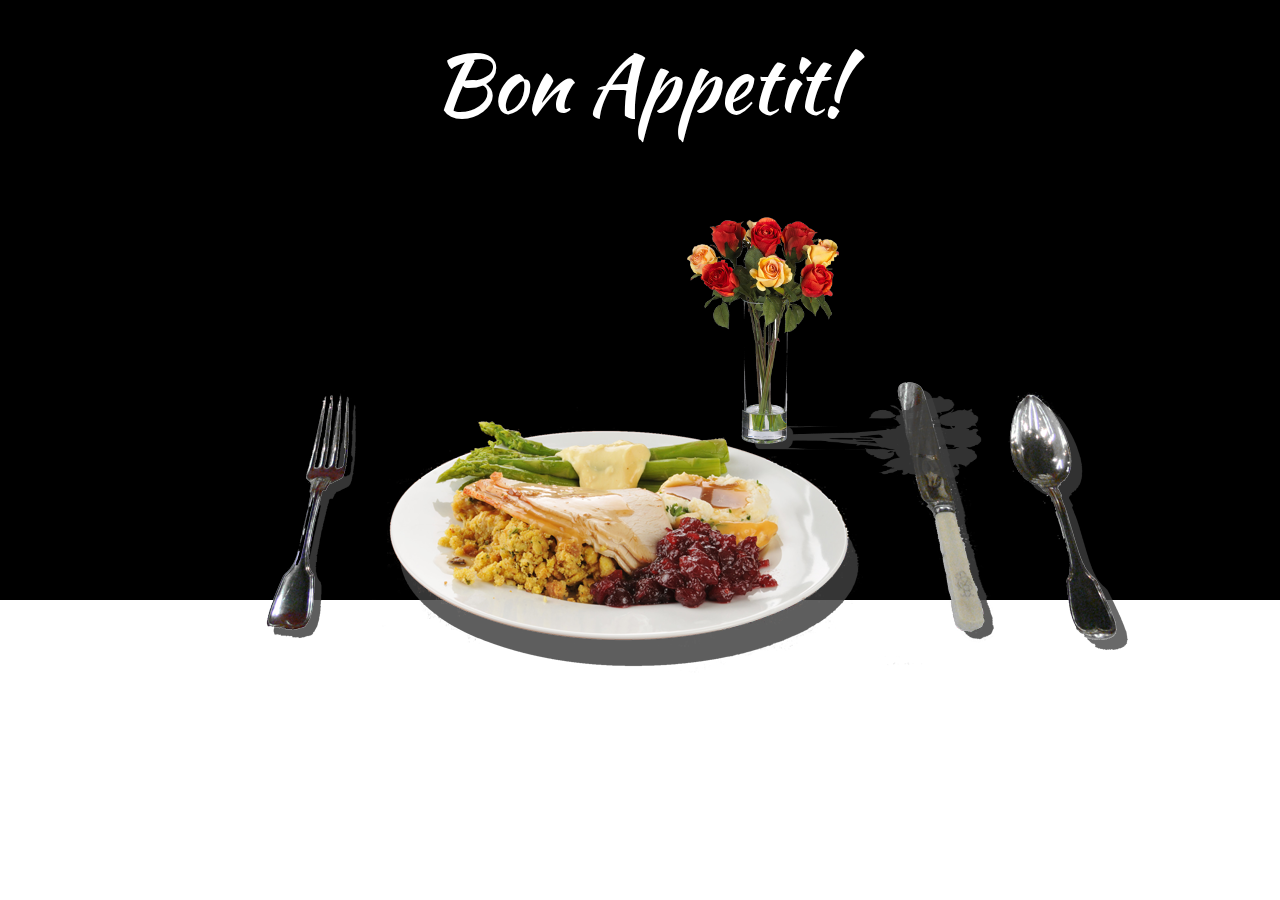
<file: solution/index.html>
<!DOCTYPE html>
<html>
<head>
	<link rel="stylesheet" type="text/css" href="assets/css/style.css">
	<link href="https://fonts.googleapis.com/css?family=Kaushan+Script" rel="stylesheet">

	<title>CSS Positioning Handson | Fall 2016</title>
</head>

<body>
	<!--The purpose of this handson is for you to familiarize yourself with how to use positioning and z-indices to move items relative to one another and to the page-->

	<div class="text">Bon Appetit!</div>

	<div class="utensils">
		<div class="fork">
			<img src="assets/img/fork.png">
		</div>
		<div class="plate"></div>

		<div class="dinner">
			<img src="assets/img/dinner.png">
		</div>

		<div class="knife">
			<img src="assets/img/knife.png">
		</div>

		<div class="spoon">
			<img src="assets/img/spoon.png">
		</div>
	</div>

	<div class="table"></div>
	
	<div class="vase">
		<img src="assets/img/flowers.png">
	</div>

</body>
</html>
</file>
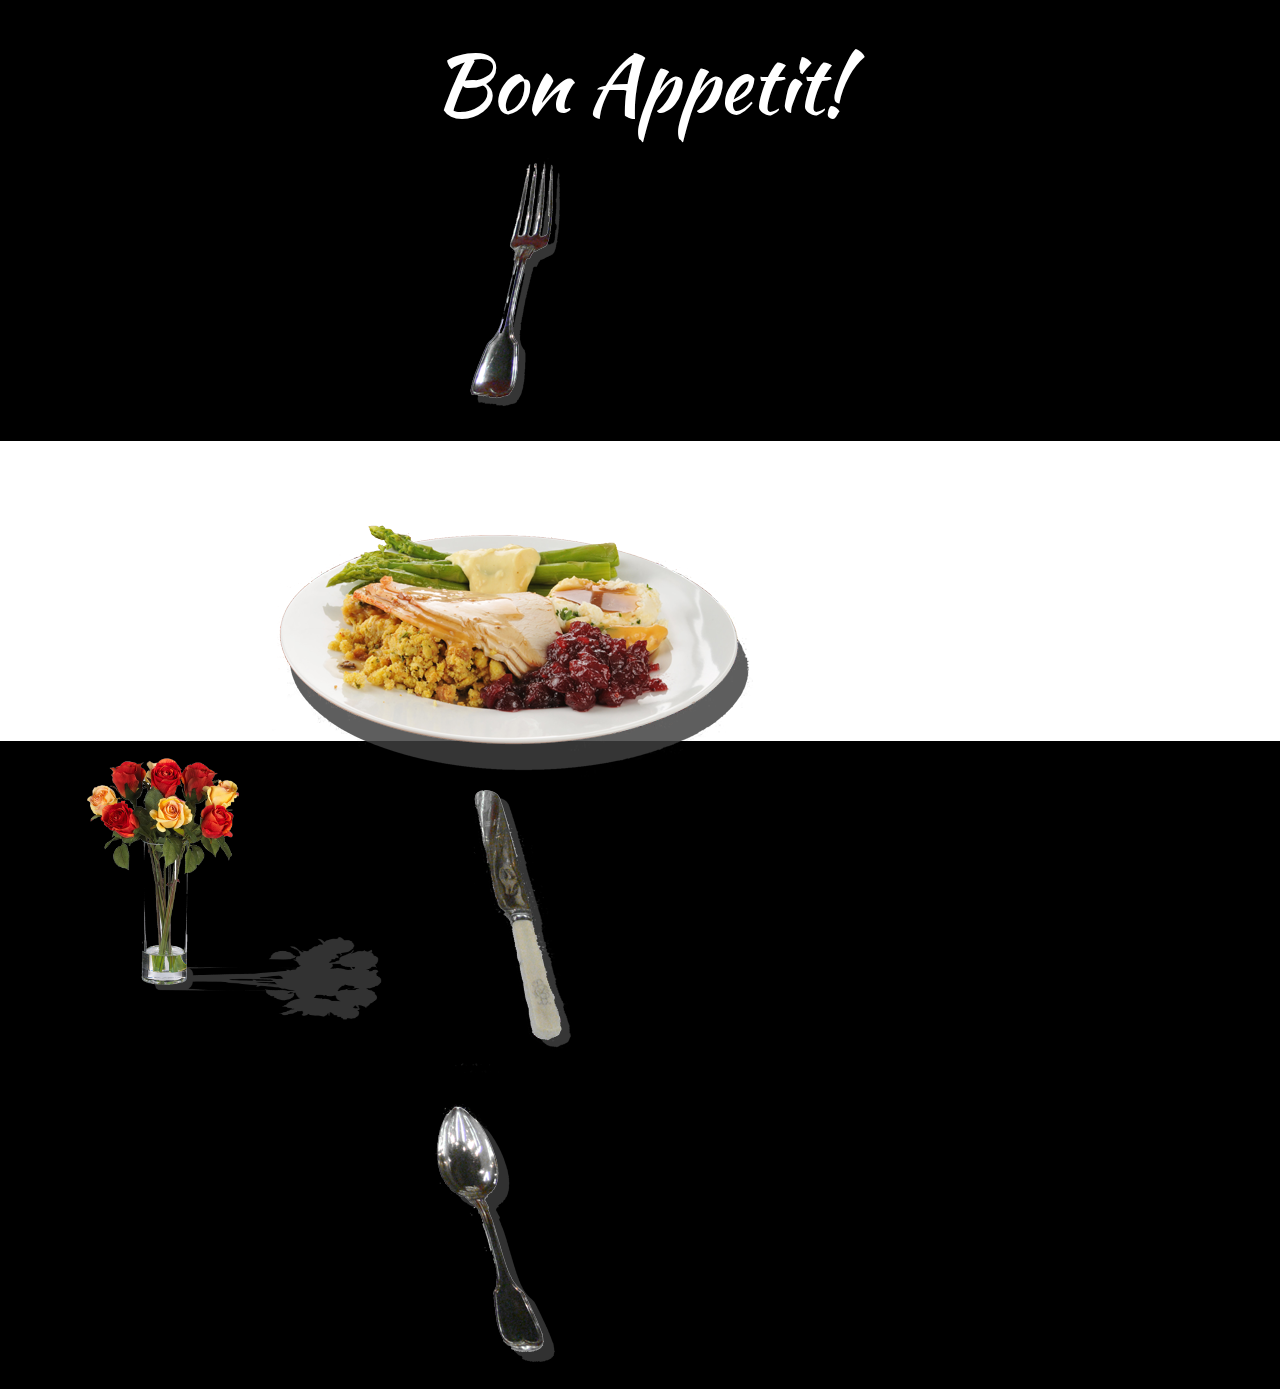
<file: starter-files/index.html>
<!DOCTYPE html>
<html>
<head>
	<link rel="stylesheet" type="text/css" href="assets/css/style.css">
	<link href="https://fonts.googleapis.com/css?family=Kaushan+Script" rel="stylesheet">

	<title>CSS Positioning Handson | Fall 2016</title>
</head>

<body>
	<!--The purpose of this handson is for you to familiarize yourself with how to use positioning and z-indices to move items relative to one another and to the page-->

	<div class="text">Bon Appetit!</div>

	<div class="utensils">
		<div class="fork">
			<img src="assets/img/fork.png">
		</div>
		<div class="dinner">
			<img src="assets/img/dinner.png">
		</div>

		<div class="knife">
			<img src="assets/img/knife.png">
		</div>

		<div class="spoon">
			<img src="assets/img/spoon.png">
		</div>
	</div>

	<div class="table"></div>
	
	<div class="vase">
		<img src="assets/img/flowers.png">
	</div>

</body>
</html>
</file>
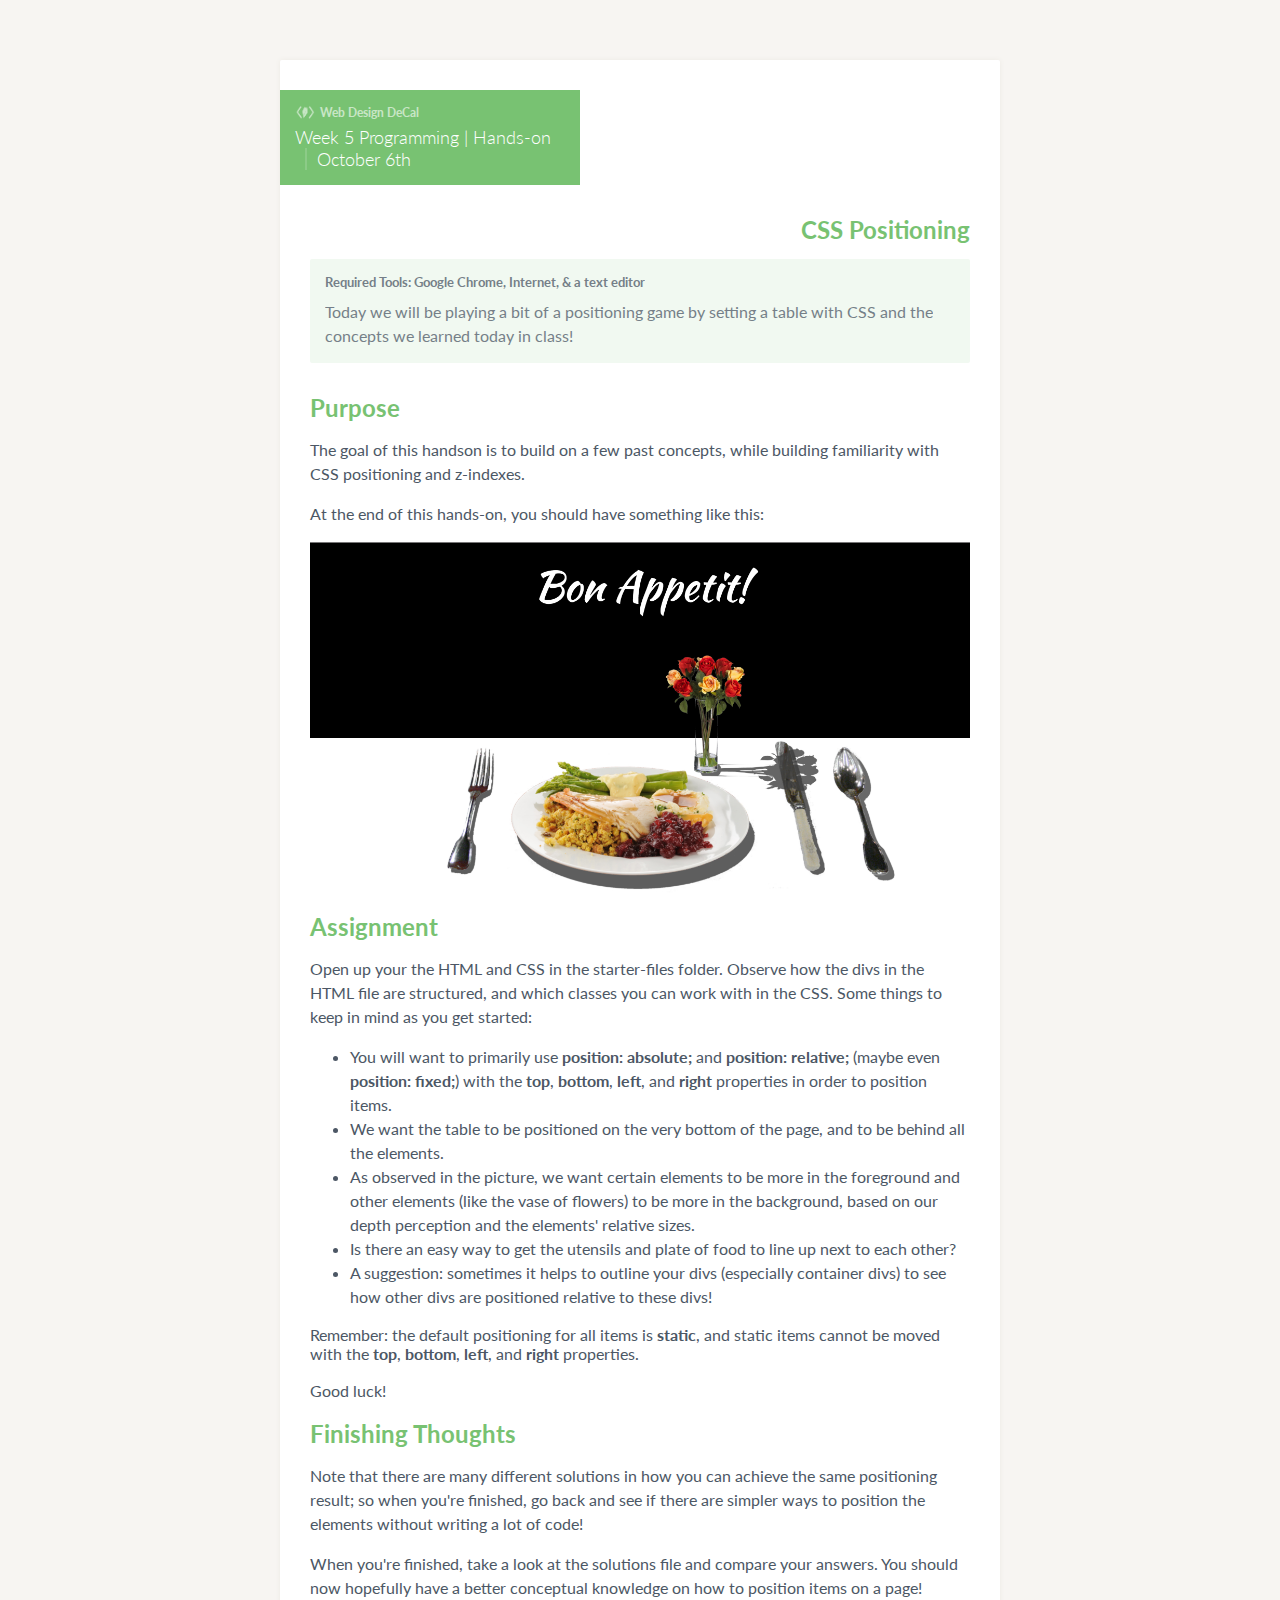
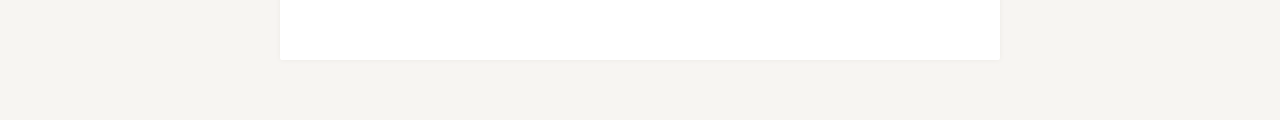
<file: instructions/instructions.html>
<html> 
<head>
    <title>WDD | Hands-on 4</title>
    <link rel="stylesheet" type="text/css" href="assets/style.css">
    <link href="http://fonts.googleapis.com/css?family=Lato:300,400,700" rel="stylesheet" type="text/css">
</head>
<body>
	<div id="container">
		<div id="header">
			<div id="header-caption">
				<div id="header-caption-logo"><img class="img-scaled" src="assets/images/logo.png" /></div>
				<div id="header-caption-name">Web Design DeCal</div>
				<div class="clear"></div>
			</div>
			<div id="header-content">
				<!-- ASSIGNMENT NAME -->
				<div id="header-title">Week 5 Programming | Hands-on</div>
				<!-- DUE DATE -->
				<div id="header-due">October 6th</div>
				<div class="clear"></div>
			</div>
		</div>
		<div class="section">
			<div class="info">
				<!-- ASSIGNMENT TITLE -->
				<div class="info-title">CSS Positioning</div>
				<div class="info-content">
					<!-- REQUIRED TOOLS -->
					<div class="info-required">Required Tools: Google Chrome, Internet, & a text editor</div>
					<!-- INTRODUCTION -->
					<div class="info-intro">Today we will be playing a bit of a positioning game by setting a table with CSS and the concepts we learned today in class!</div>
				</div>
			</div>
			<div class="body">
				<div class="body-header">Purpose</div>
				<!-- CONTENT -->
				
				<!-- Styled Tags; P, UL, LI, .caption, A, IMG-->
				<!-- Add P Tags for each paragraph -->
				<!-- Use UL LI Tags for each lists -->
				<!-- Use P Tags with "caption" class for paragraph captions (60% opacity) -->
				<!-- Use IMG Tags for assets/images -->
				<p>The goal of this handson is to build on a few past concepts, while building familiarity with CSS positioning and z-indexes.</p>
				<p>At the end of this hands-on, you should have something like this:</p>
				<img src="assets/images/example.png">
				<br>
				<br>
				<div class="body-header">Assignment</div>
				<p>Open up your the HTML and CSS in the starter-files folder. Observe how the divs in the HTML file are structured, and which classes you can work with in the CSS. Some things to keep in mind as you get started:
				<ul>
					<li>You will want to primarily use <b>position: absolute;</b> and <b>position: relative;</b> (maybe even <b>position: fixed;</b>) with the <b>top</b>, <b>bottom</b>, <b>left</b>, and <b>right</b> properties in order to position items.</li>
					<li>We want the table to be positioned on the very bottom of the page, and to be behind all the elements.</li>
					<li>As observed in the picture, we want certain elements to be more in the foreground and other elements (like the vase of flowers) to be more in the background, based on our depth perception and the elements' relative sizes.</li>
					<li>Is there an easy way to get the utensils and plate of food to line up next to each other?</li>
					<li>A suggestion: sometimes it helps to outline your divs (especially container divs) to see how other divs are positioned relative to these divs!</li>
				</ul>
				Remember: the default positioning for all items is <b>static</b>, and static items cannot be moved with the <b>top</b>, <b>bottom</b>, <b>left</b>, and <b>right</b> properties.</p>
				<p>Good luck!</p>
				<div class="body-header">Finishing Thoughts</div>
				<p>Note that there are many different solutions in how you can achieve the same positioning result; so when you're finished, go back and see if there are simpler ways to position the elements without writing a lot of code!</p>
				<p>When you're finished, take a look at the solutions file and compare your answers. You should now hopefully have a better conceptual knowledge on how to position items on a page!</p>
			</div>
		</div>
	</div>
</body>
</html>
</file>
<file: solution/assets/css/style.css>
body {
	margin: 0 auto;
	background-color: black;
	width: 100%;
}

.text {
	font-family: 'Kaushan Script', cursive;
	color: white;
	font-size: 80px;
	margin-top: 25px;
	text-align: center;
}

.table {
	width: 100%;
	height: 300px;
	background-color: white;

	/* add CSS here! */
	position: fixed;
	bottom: 0;
	z-index: -100;
}

.vase img {
	height: 300px;
}

.vase {
	/* add CSS here! */
	position: absolute;
	top: 200px;
	left: 600px;
}

.utensils {
	/* add CSS here! */
	position: relative;
	height: 300px;
	width: 80%;
	text-align: center;

	/* Uncomment the below property to see the div clearly!*/
	/*border: 1px solid red;*/
	
}

/* Uncomment one or both solutions! */

/* SOLUTION 1: Making the divs inline to each other */

.utensils {
	top: 200px;
	left: 200px;
}

.utensils div {
	display: inline-block;
}

/* SOLUTION 2: Manually moving each div */
/*
.utensils {
	top: 200px;
	left: 100px;
}

.fork {
	position: absolute;
	left: 100px;
	top: 50px;
	
}

.knife {
	position: absolute;
	left: 800px;
	top: 50px;
}

.spoon {
	position: absolute;
	left: 900px;
	top: 50px;
}

.dinner {
	position: absolute;
	left: 250px;
}
*/
</file>
<file: starter-files/assets/css/style.css>
body {
	margin: 0 auto;
	background-color: black;
	width: 100%;
}

.text {
	font-family: 'Kaushan Script', cursive;
	color: white;
	font-size: 80px;
	margin-top: 25px;
	text-align: center;
}

.table {
	width: 100%;
	height: 300px;
	background-color: white;

	/* add CSS here! */
}

.vase img {
	height: 300px;
}

.vase {
	/* add CSS here! */
}

.utensils {
	height: 300px;
	width: 80%;
	text-align: center;
}

.utensils div {
	/* OPTIONAL: add CSS here! */
}

.fork {
	/* move your fork */
}

.knife {
	/* move your knife */
}

.spoon {
	/* move your spoon */
}

.dinner {
	/* move your dinner */
}
</file>
<file: instructions/assets/style.css>
body {
    margin: 0px;
    font-family: 'Lato';
    background: #f7f5f2;
    padding: 60px;
}

a {
	color: inherit;
	text-decoration: none;
}

.img-scaled {
    width: 100%;   
}

.img-scaled-wh {
    width: 100%;
    height: 100%:
}

.clear {
    clear: both;   
}

* {
    outline: none;
}

#data {
	display: none;
}

#container {
    width: 720px;
    margin: 0px auto;
    background: white;
    box-shadow: 0px 0px 5px #edeae5;
    border-radius: 2px;
    position: relative;
    padding: 30px 0px;
}
#header {
    background: #78c272;
    padding: 15px;
    color: white;
    width: 270px;
}
#header-caption-logo {
    width: 20px;
    float: left;
}
#header-caption-name {
    float: left;
    margin-left: 5px;
    font-size: 12px;
    font-weight: 700;
    line-height: 15px;
}
#header-caption {
    margin-bottom: 6px;
    opacity: 0.6;
}
#header-title {
    font-size: 18px;
    font-weight: 300;
    float: left;
}
#header-due {
    float: left;
    font-size: 18px;
    font-weight: 300;
    margin-left: 10px;
    padding-left: 10px;
    border-left: 2px solid rgba(255, 255, 255, 0.15);
}
.section {
    margin: 30px 0px;
    padding: 0px 30px;
}
#submission-header, .info-title {
    text-align: right;
    color: #78c272;
    font-size: 24px;
    font-weight: 700;
    margin-bottom: 15px;
}
#submission-content, .info-content {
    padding: 15px;
    background: rgba(120, 194, 114, 0.1);
    border-radius: 2px;
    color: #4c5765;
}
.info-required {
    font-size: 13px;
    font-weight: 700;
    opacity: 0.75;
    margin-bottom: 10px;
}
.info-intro {
    line-height: 24px;
    font-size: 16px;
    opacity: 0.75;
}
.info {
    margin-bottom: 30px;
}
.body-header {
    font-size: 24px;
    font-weight: 700;
    color: #78c272;
}
.body p {
    line-height: 24px;
}
.body img {
	width: 100%;
}
.body a {
	color: #78c272;
}
.body li {
    line-height: 24px;
}
.body {
    color: #4c5765;
}
.body .caption {
    opacity: 0.6;
}
#submission {
    padding: 0px 30px;
}
#submission-content p, #submission-content li {
    line-height: 24px;
    opacity: 0.75;
}
</file>
